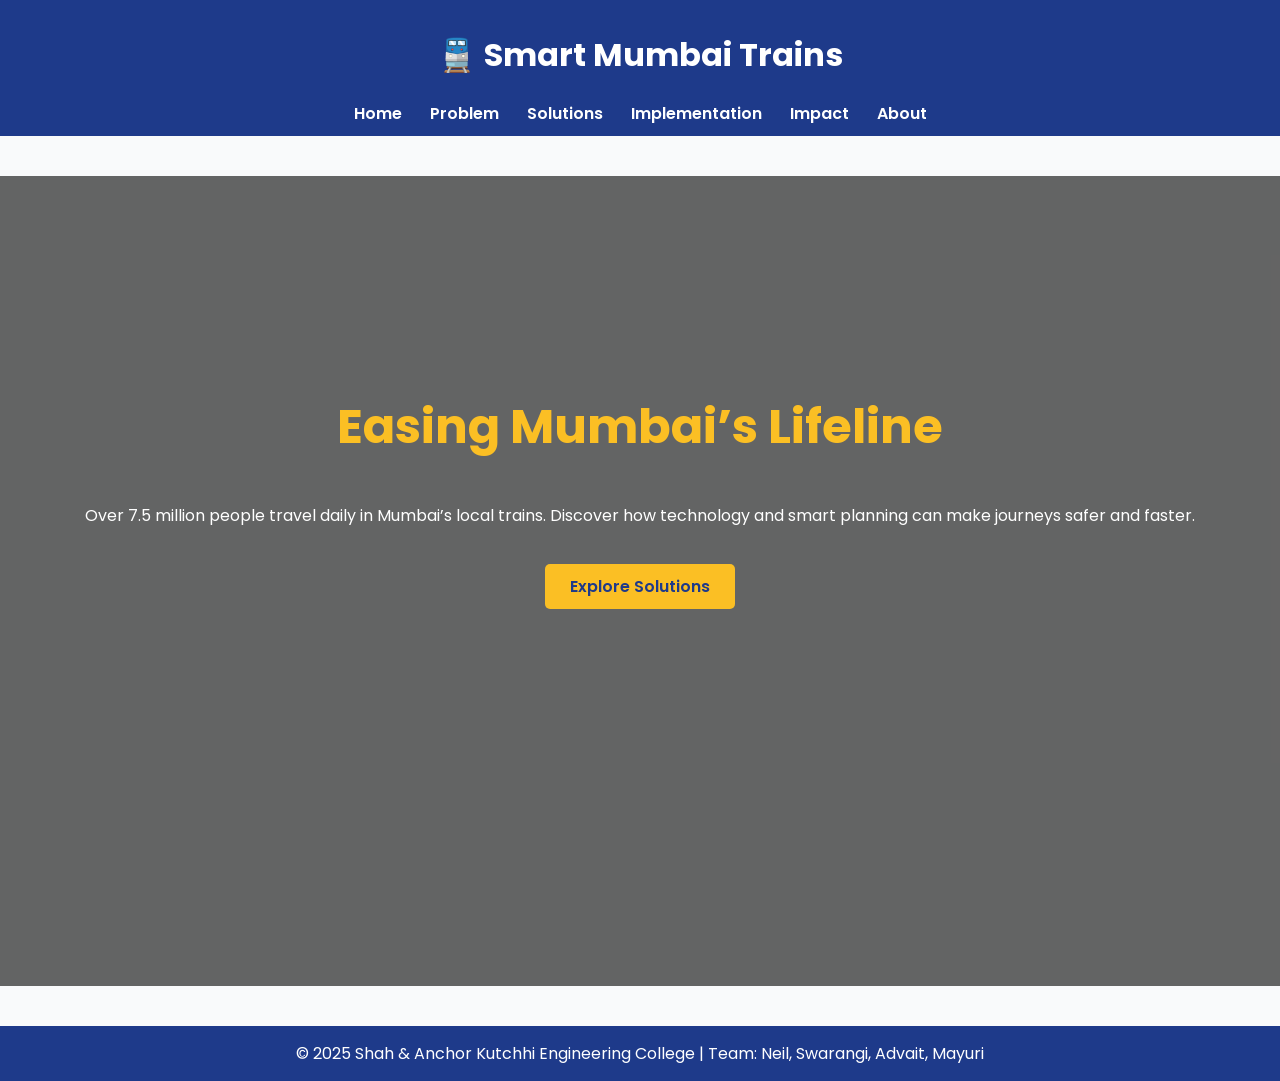
<file: index.html>
<!DOCTYPE html>
<html lang="en">
<head>
  <meta charset="UTF-8" />
  <meta name="viewport" content="width=device-width, initial-scale=1.0" />
  <title>Smart Mumbai Train Solutions</title>
  <link rel="stylesheet" href="css/style.css" />
  <script defer src="js/script.js"></script>
</head>
<body>
  <header>
    <h1>🚆 Smart Mumbai Trains</h1>
    <nav>
      <a href="index.html">Home</a>
      <a href="problem.html">Problem</a>
      <a href="solutions.html">Solutions</a>
      <a href="implementation.html">Implementation</a>
      <a href="impact.html">Impact</a>
      <a href="about.html">About</a>
    </nav>
  </header>

  <section class="hero">
    <div class="overlay"></div>
    <div class="hero-content">
      <h2>Easing Mumbai’s Lifeline</h2>
      <p>
        Over 7.5 million people travel daily in Mumbai’s local trains. Discover
        how technology and smart planning can make journeys safer and faster.
      </p>
      <a href="solutions.html" class="btn">Explore Solutions</a>
    </div>
  </section>

  <footer>
    © 2025 Shah & Anchor Kutchhi Engineering College | Team: Neil, Swarangi, Advait, Mayuri
  </footer>
</body>
</html>
</file>
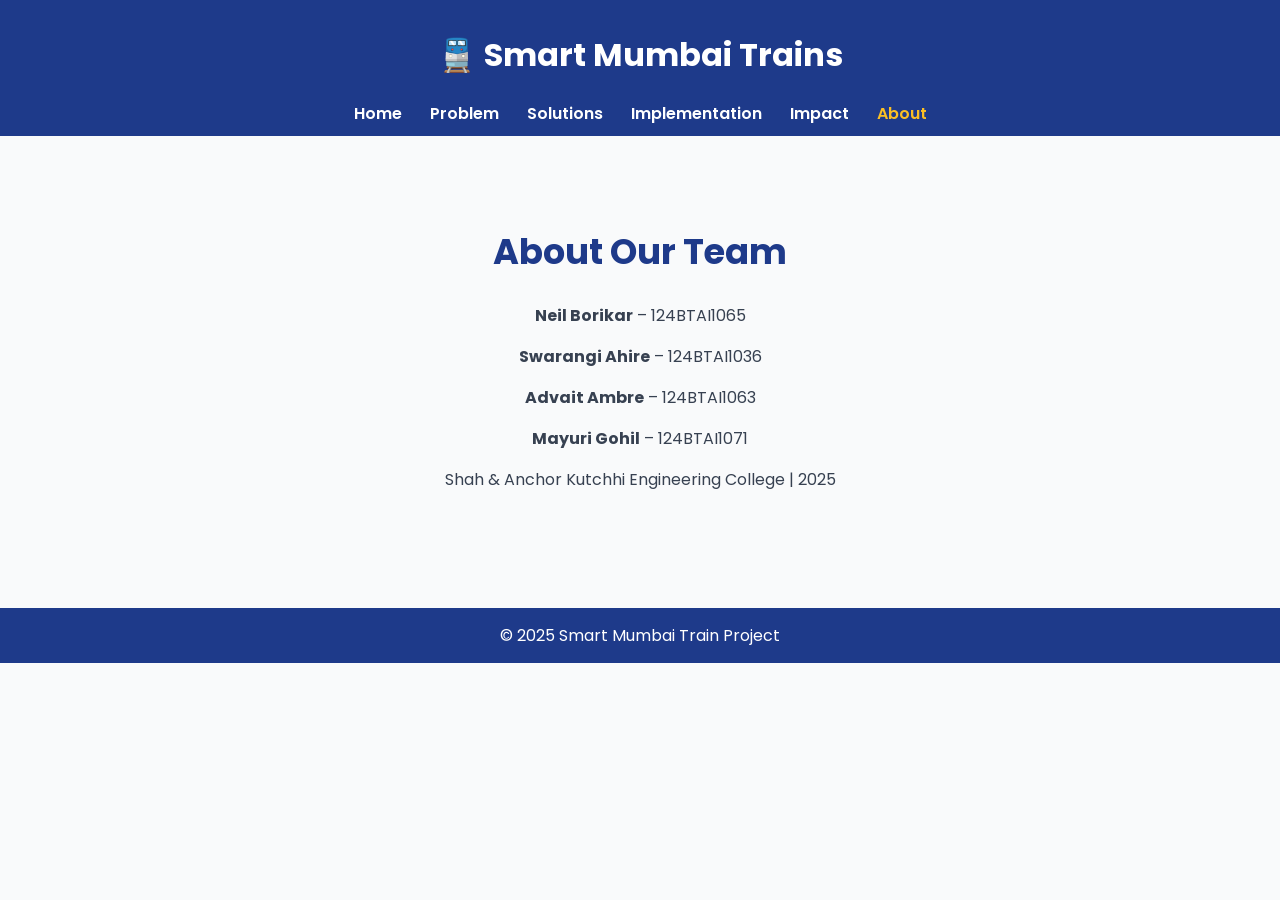
<file: about.html>
<!DOCTYPE html>
<html lang="en">
<head>
  <meta charset="UTF-8" />
  <meta name="viewport" content="width=device-width, initial-scale=1.0" />
  <title>About Us</title>
  <link rel="stylesheet" href="css/style.css" />
</head>
<body>
  <header>
    <h1>🚆 Smart Mumbai Trains</h1>
    <nav>
      <a href="index.html">Home</a>
      <a href="problem.html">Problem</a>
      <a href="solutions.html">Solutions</a>
      <a href="implementation.html">Implementation</a>
      <a href="impact.html">Impact</a>
      <a href="about.html" class="active">About</a>
    </nav>
  </header>

  <section class="page">
    <h2>About Our Team</h2>
    <div class="team">
      <p><strong>Neil Borikar</strong> – 124BTAI1065</p>
      <p><strong>Swarangi Ahire</strong> – 124BTAI1036</p>
      <p><strong>Advait Ambre</strong> – 124BTAI1063</p>
      <p><strong>Mayuri Gohil</strong> – 124BTAI1071</p>
    </div>
    <p class="college">Shah & Anchor Kutchhi Engineering College | 2025</p>
  </section>

  <footer>© 2025 Smart Mumbai Train Project</footer>
</body>
</html>
</file>
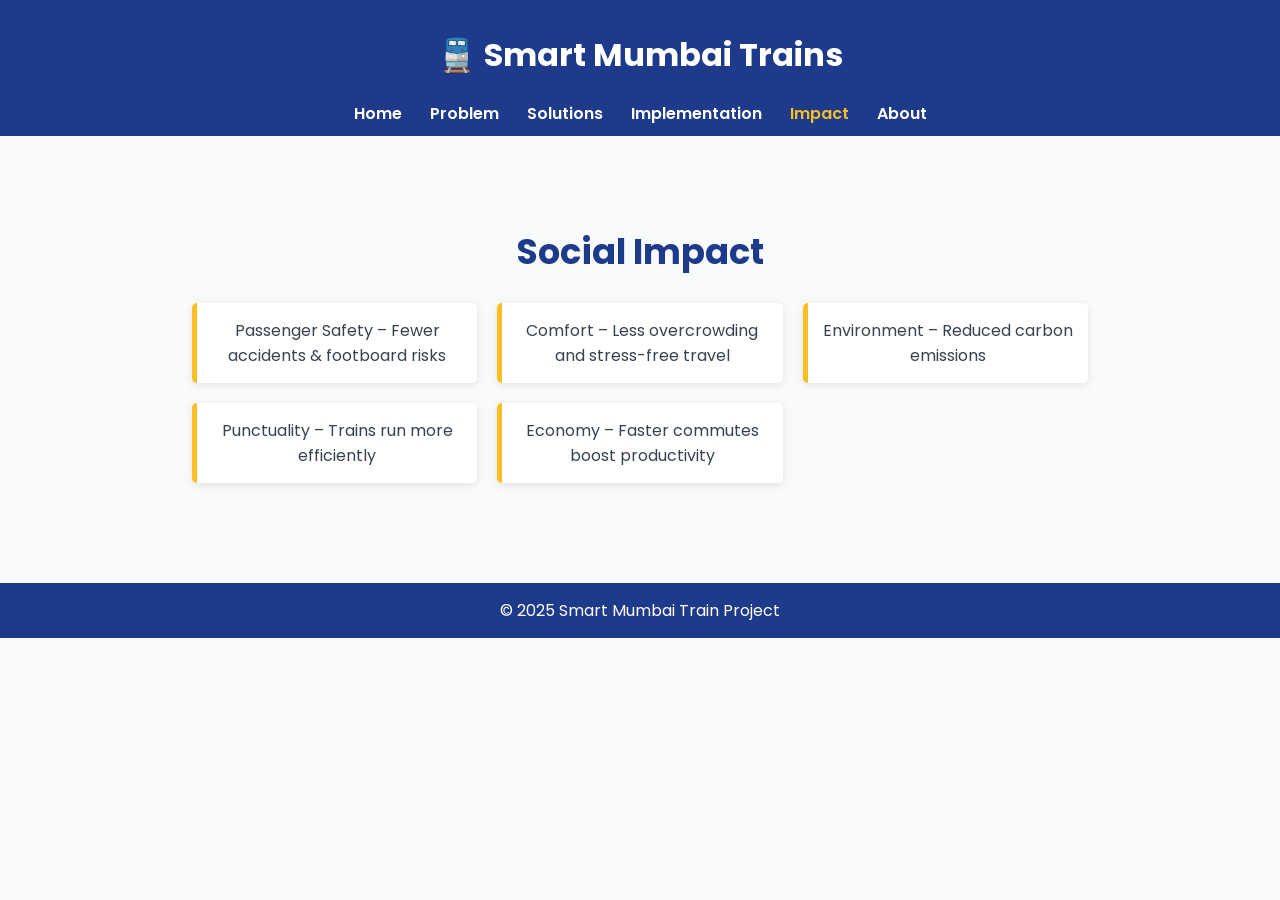
<file: impact.html>
<!DOCTYPE html>
<html lang="en">
<head>
  <meta charset="UTF-8" />
  <meta name="viewport" content="width=device-width, initial-scale=1.0" />
  <title>Social Impact</title>
  <link rel="stylesheet" href="css/style.css" />
</head>
<body>
  <header>
    <h1>🚆 Smart Mumbai Trains</h1>
    <nav>
      <a href="index.html">Home</a>
      <a href="problem.html">Problem</a>
      <a href="solutions.html">Solutions</a>
      <a href="implementation.html">Implementation</a>
      <a href="impact.html" class="active">Impact</a>
      <a href="about.html">About</a>
    </nav>
  </header>

  <section class="page">
    <h2>Social Impact</h2>
    <div class="impact-grid">
      <div class="impact">Passenger Safety – Fewer accidents & footboard risks</div>
      <div class="impact">Comfort – Less overcrowding and stress-free travel</div>
      <div class="impact">Environment – Reduced carbon emissions</div>
      <div class="impact">Punctuality – Trains run more efficiently</div>
      <div class="impact">Economy – Faster commutes boost productivity</div>
    </div>
  </section>

  <footer>© 2025 Smart Mumbai Train Project</footer>
</body>
</html>
</file>
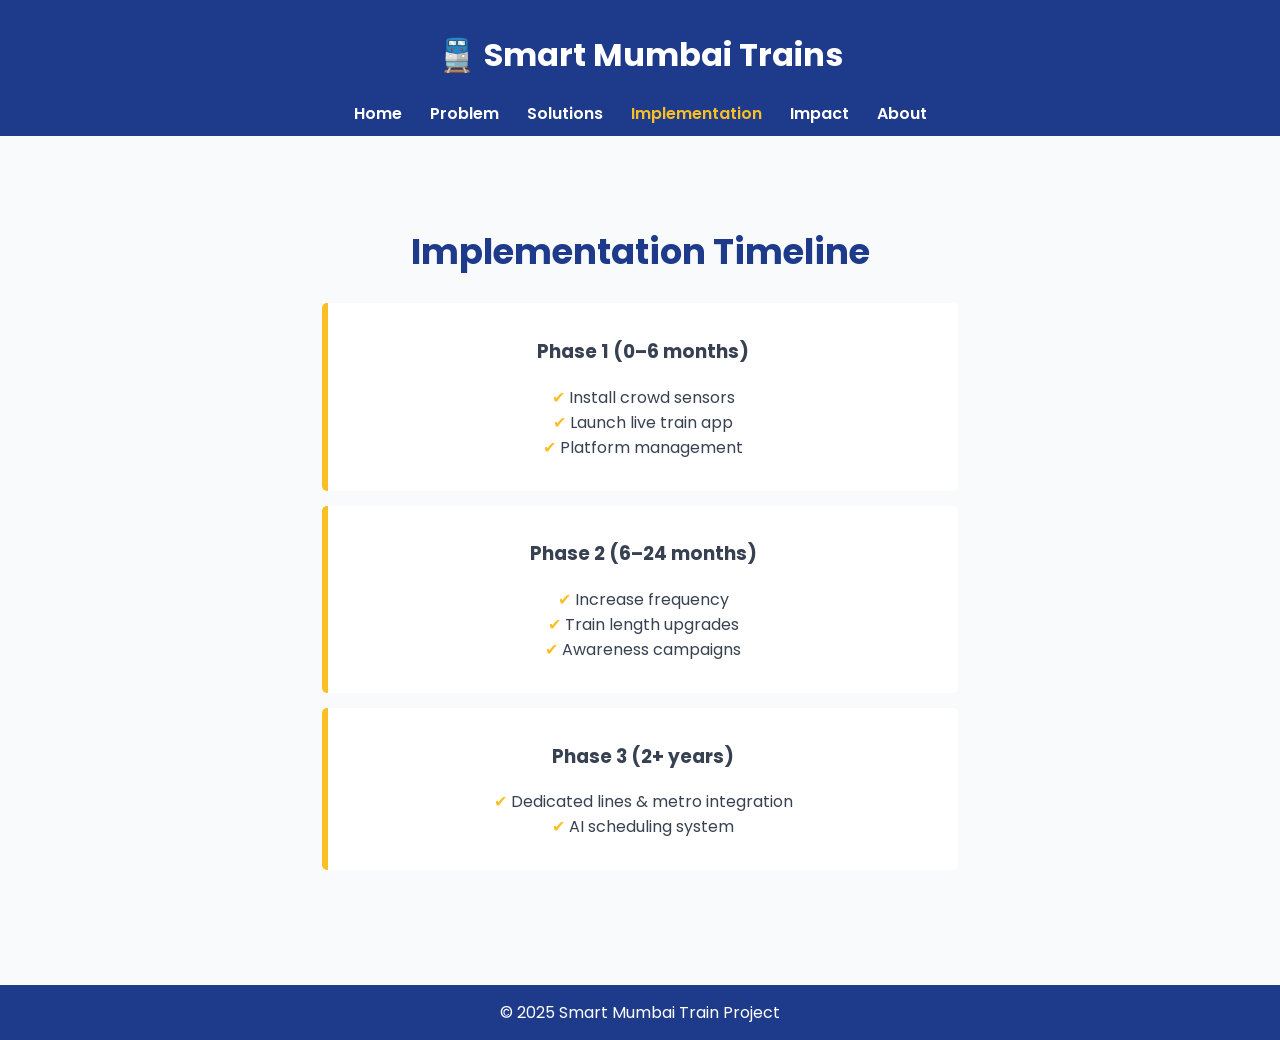
<file: implementation.html>
<!DOCTYPE html>
<html lang="en">
<head>
  <meta charset="UTF-8" />
  <meta name="viewport" content="width=device-width, initial-scale=1.0" />
  <title>Implementation Plan</title>
  <link rel="stylesheet" href="css/style.css" />
</head>
<body>
  <header>
    <h1>🚆 Smart Mumbai Trains</h1>
    <nav>
      <a href="index.html">Home</a>
      <a href="problem.html">Problem</a>
      <a href="solutions.html">Solutions</a>
      <a href="implementation.html" class="active">Implementation</a>
      <a href="impact.html">Impact</a>
      <a href="about.html">About</a>
    </nav>
  </header>

  <section class="page">
    <h2>Implementation Timeline</h2>

    <div class="timeline">
      <div>
        <h3>Phase 1 (0–6 months)</h3>
        <ul>
          <li>Install crowd sensors</li>
          <li>Launch live train app</li>
          <li>Platform management</li>
        </ul>
      </div>

      <div>
        <h3>Phase 2 (6–24 months)</h3>
        <ul>
          <li>Increase frequency</li>
          <li>Train length upgrades</li>
          <li>Awareness campaigns</li>
        </ul>
      </div>

      <div>
        <h3>Phase 3 (2+ years)</h3>
        <ul>
          <li>Dedicated lines & metro integration</li>
          <li>AI scheduling system</li>
        </ul>
      </div>
    </div>
  </section>

  <footer>© 2025 Smart Mumbai Train Project</footer>
</body>
</html>
</file>
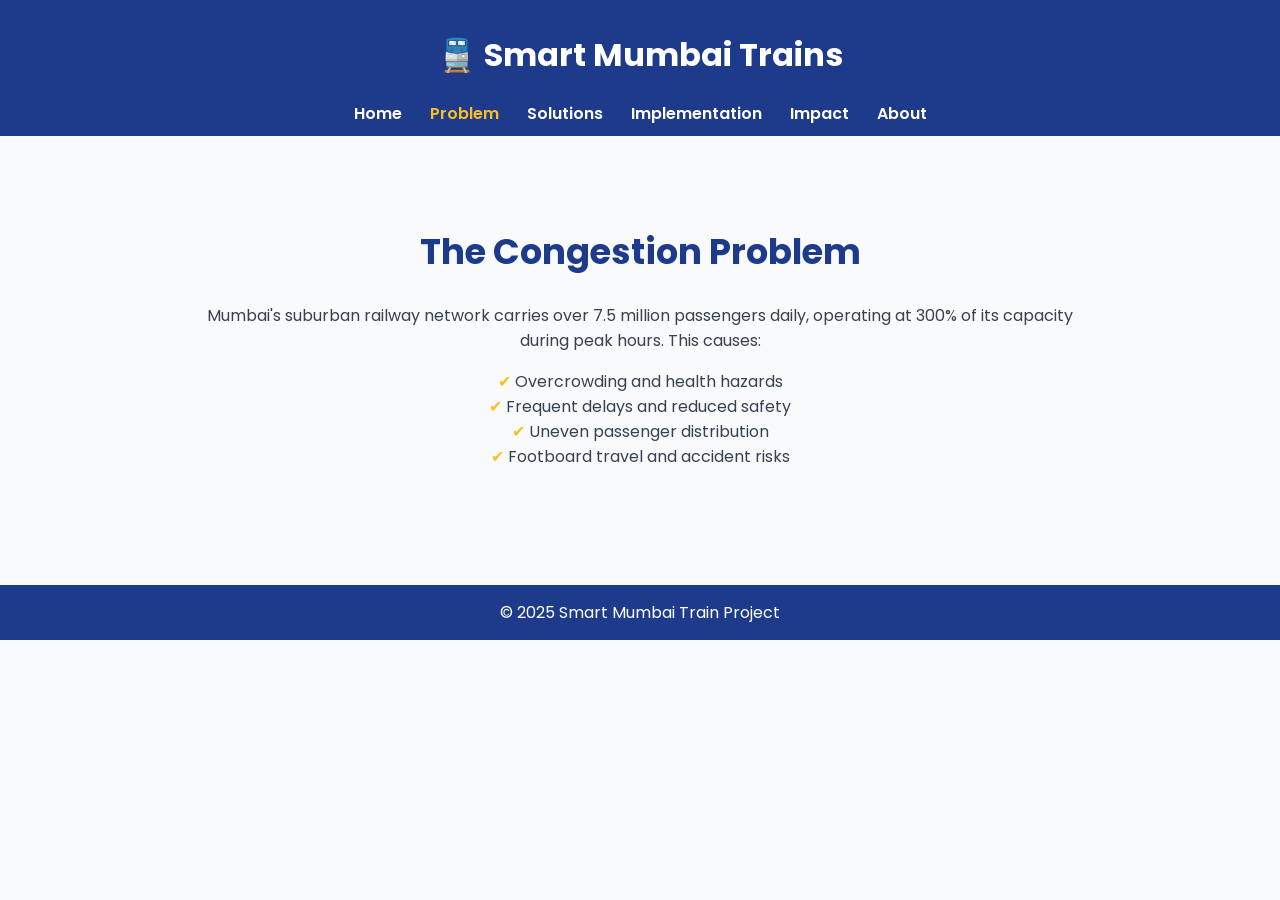
<file: problem.html>
<!DOCTYPE html>
<html lang="en">
<head>
  <meta charset="UTF-8" />
  <meta name="viewport" content="width=device-width, initial-scale=1.0" />
  <title>The Problem</title>
  <link rel="stylesheet" href="css/style.css" />
</head>
<body>
  <header>
    <h1>🚆 Smart Mumbai Trains</h1>
    <nav>
      <a href="index.html">Home</a>
      <a href="problem.html" class="active">Problem</a>
      <a href="solutions.html">Solutions</a>
      <a href="implementation.html">Implementation</a>
      <a href="impact.html">Impact</a>
      <a href="about.html">About</a>
    </nav>
  </header>

  <section class="page">
    <h2>The Congestion Problem</h2>
    <div class="content">
      <p>
        Mumbai's suburban railway network carries over 7.5 million passengers daily,
        operating at 300% of its capacity during peak hours. This causes:
      </p>
      <ul>
        <li>Overcrowding and health hazards</li>
        <li>Frequent delays and reduced safety</li>
        <li>Uneven passenger distribution</li>
        <li>Footboard travel and accident risks</li>
      </ul>
    </div>
  </section>

  <footer>© 2025 Smart Mumbai Train Project</footer>
</body>
</html>
</file>
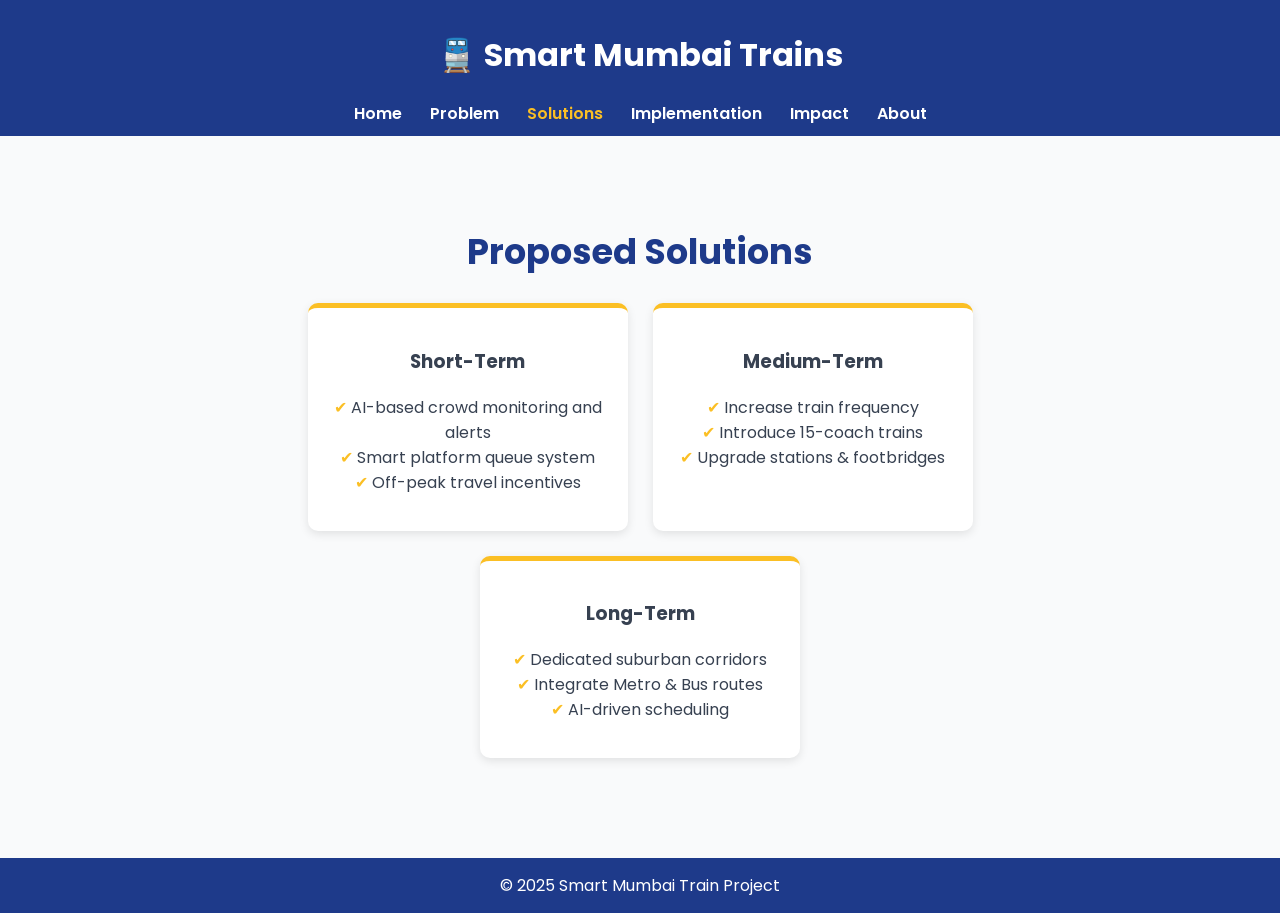
<file: solutions.html>
<!DOCTYPE html>
<html lang="en">
<head>
  <meta charset="UTF-8" />
  <meta name="viewport" content="width=device-width, initial-scale=1.0" />
  <title>Solutions</title>
  <link rel="stylesheet" href="css/style.css" />
</head>
<body>
  <header>
    <h1>🚆 Smart Mumbai Trains</h1>
    <nav>
      <a href="index.html">Home</a>
      <a href="problem.html">Problem</a>
      <a href="solutions.html" class="active">Solutions</a>
      <a href="implementation.html">Implementation</a>
      <a href="impact.html">Impact</a>
      <a href="about.html">About</a>
    </nav>
  </header>

  <section class="page">
    <h2>Proposed Solutions</h2>

    <div class="solutions">
      <div class="card">
        <h3>Short-Term</h3>
        <ul>
          <li>AI-based crowd monitoring and alerts</li>
          <li>Smart platform queue system</li>
          <li>Off-peak travel incentives</li>
        </ul>
      </div>

      <div class="card">
        <h3>Medium-Term</h3>
        <ul>
          <li>Increase train frequency</li>
          <li>Introduce 15-coach trains</li>
          <li>Upgrade stations & footbridges</li>
        </ul>
      </div>

      <div class="card">
        <h3>Long-Term</h3>
        <ul>
          <li>Dedicated suburban corridors</li>
          <li>Integrate Metro & Bus routes</li>
          <li>AI-driven scheduling</li>
        </ul>
      </div>
    </div>
  </section>

  <footer>© 2025 Smart Mumbai Train Project</footer>
</body>
</html>
</file>
<file: css/style.css>
@import url('https://fonts.googleapis.com/css2?family=Poppins:wght@400;600&display=swap');

body {
  margin: 0;
  font-family: 'Poppins', sans-serif;
  background-color: #f9fafb;
  color: #374151;
}

header {
  background: #1e3a8a;
  color: white;
  padding: 10px 0;
  text-align: center;
}

nav a {
  color: white;
  margin: 0 12px;
  text-decoration: none;
  font-weight: 600;
  transition: 0.3s;
}
nav a:hover, nav a.active {
  color: #fbbf24;
}

.hero {
  height: 90vh;
  background: url('https://images.unsplash.com/photo-1583394838336-acd977736f90') center/cover no-repeat;
  position: relative;
  color: white;
  text-align: center;
}
.hero .overlay {
  background: rgba(0, 0, 0, 0.6);
  position: absolute;
  inset: 0;
}
.hero-content {
  position: relative;
  z-index: 2;
  top: 40%;
  transform: translateY(-50%);
}
.hero h2 {
  font-size: 3rem;
  color: #fbbf24;
}
.btn {
  display: inline-block;
  margin-top: 20px;
  background: #fbbf24;
  color: #1e3a8a;
  padding: 10px 25px;
  border-radius: 5px;
  font-weight: 600;
  text-decoration: none;
}
.btn:hover {
  background: #ffd65c;
}

.page {
  padding: 60px 15%;
  text-align: center;
}
.page h2 {
  color: #1e3a8a;
  font-size: 2.2rem;
  margin-bottom: 25px;
}
.page ul {
  list-style: none;
  padding: 0;
}
.page ul li::before {
  content: "✔ ";
  color: #fbbf24;
}

.solutions {
  display: flex;
  flex-wrap: wrap;
  gap: 25px;
  justify-content: center;
}
.card {
  background: white;
  border-top: 5px solid #fbbf24;
  box-shadow: 0 3px 10px rgba(0,0,0,0.1);
  border-radius: 10px;
  padding: 20px;
  width: 280px;
  transition: transform 0.3s;
}
.card:hover {
  transform: scale(1.05);
}

.timeline div {
  background: white;
  margin: 15px auto;
  max-width: 600px;
  border-left: 6px solid #fbbf24;
  padding: 15px;
  border-radius: 5px;
}

.impact-grid {
  display: grid;
  grid-template-columns: repeat(auto-fit, minmax(250px, 1fr));
  gap: 20px;
}
.impact {
  background: white;
  border-left: 5px solid #fbbf24;
  padding: 15px;
  border-radius: 5px;
  box-shadow: 0 2px 8px rgba(0,0,0,0.1);
}

footer {
  text-align: center;
  background: #1e3a8a;
  color: white;
  padding: 15px 0;
  margin-top: 40px;
}
</file>
